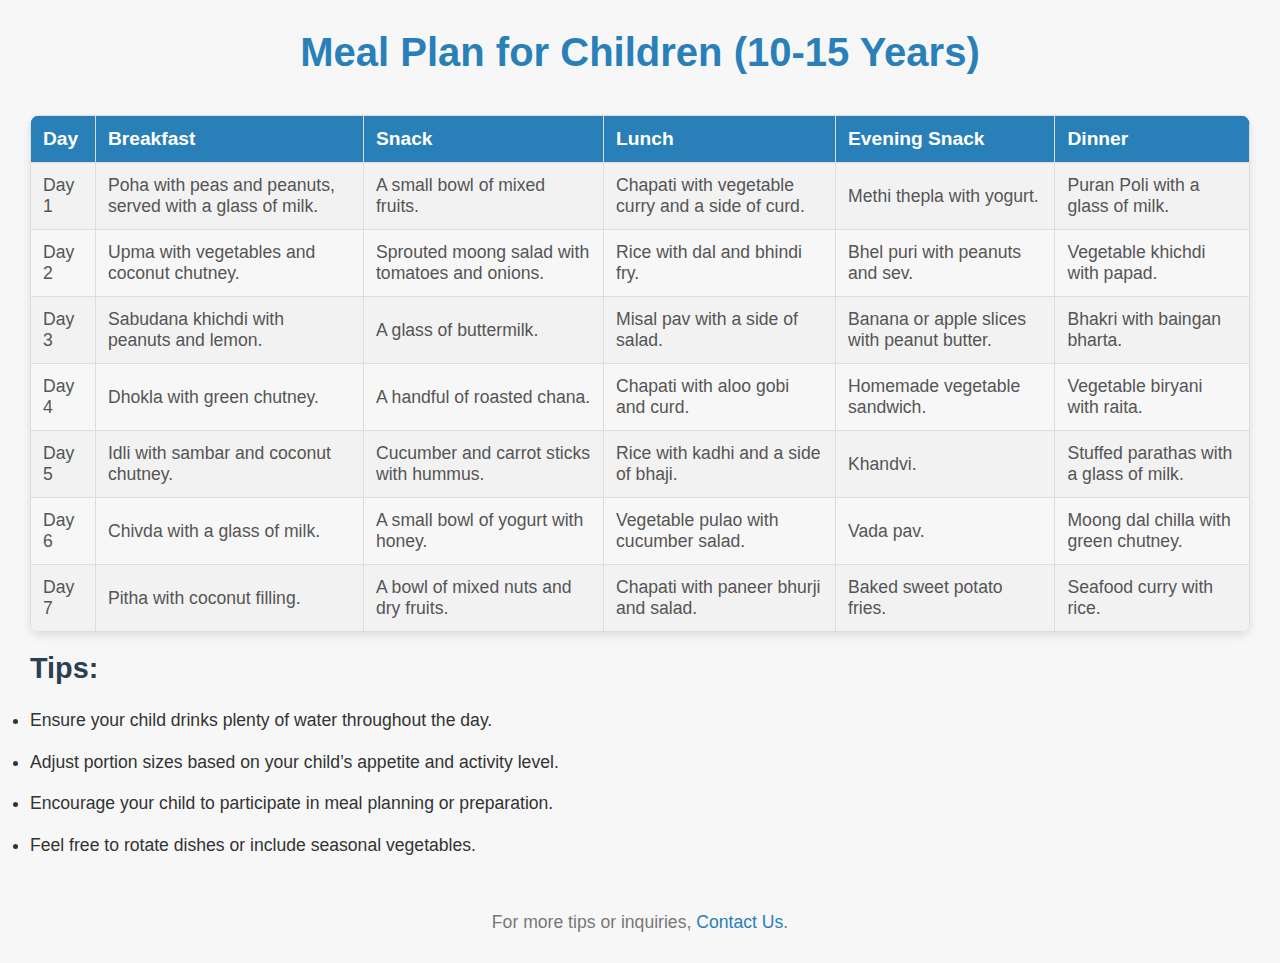
<file: 10_15.html>
<!DOCTYPE html>
<html lang="en">
<head>
    <meta charset="UTF-8">
    <meta name="viewport" content="width=device-width, initial-scale=1.0">
    <title>Meal Plan for Children (10-15 Years)</title>
    <style>
        /* Global Styling */
        * {
            margin: 0;
            padding: 0;
            box-sizing: border-box;
        }

        body {
            font-family: 'Segoe UI', Tahoma, Geneva, Verdana, sans-serif;
            background-color: #f7f7f7;
            color: #333;
            padding: 30px;
        }

        h1 {
            text-align: center;
            color: #2980b9;
            font-size: 2.5em;
            margin-bottom: 40px;
        }

        h2 {
            color: #2c3e50;
            font-size: 1.8em;
            margin-bottom: 20px;
        }

        table {
            width: 100%;
            border-collapse: collapse;
            margin: 20px 0;
            border-radius: 10px;
            overflow: hidden;
            box-shadow: 0 4px 10px rgba(0, 0, 0, 0.1);
        }

        th, td {
            border: 1px solid #ddd;
            padding: 12px;
            text-align: left;
            font-size: 1.1em;
        }

        th {
            background-color: #2980b9;
            color: white;
            font-size: 1.2em;
        }

        tr:nth-child(even) {
            background-color: #f2f2f2;
        }

        tr:hover {
            background-color: #ecf0f1;
        }

        td {
            color: #555;
        }

        td, th {
            transition: background-color 0.3s ease;
        }

        tr:hover td, tr:hover th {
            background-color: #dfe6e9;
        }

        /* List Styling */
        ul {
            font-size: 1.1em;
            margin: 15px 0;
            line-height: 1.8;
        }

        ul li {
            margin-bottom: 10px;
        }

        /* Button (optional for future) */
        .download-btn {
            display: inline-block;
            background-color: #27ae60;
            color: white;
            padding: 12px 25px;
            border-radius: 30px;
            text-align: center;
            font-size: 1.2em;
            text-decoration: none;
            margin-top: 20px;
            transition: background-color 0.3s ease;
        }

        .download-btn:hover {
            background-color: #2ecc71;
        }

        /* Responsive Design */
        @media (max-width: 768px) {
            body {
                padding: 15px;
            }

            h1 {
                font-size: 2em;
            }

            h2 {
                font-size: 1.5em;
            }

            table {
                font-size: 1em;
                overflow-x: auto;
                display: block;
            }

            .download-btn {
                font-size: 1em;
                padding: 10px 20px;
            }
        }

        /* Footer Section */
        footer {
            margin-top: 50px;
            text-align: center;
            font-size: 1.1em;
            color: #777;
        }

        footer a {
            color: #2980b9;
            text-decoration: none;
        }

        footer a:hover {
            text-decoration: underline;
        }
    </style>
</head>
<body>

    <h1>Meal Plan for Children (10-15 Years)</h1>
    <table>
        <tr>
            <th>Day</th>
            <th>Breakfast</th>
            <th>Snack</th>
            <th>Lunch</th>
            <th>Evening Snack</th>
            <th>Dinner</th>
        </tr>
        <tr>
            <td>Day 1</td>
            <td>Poha with peas and peanuts, served with a glass of milk.</td>
            <td>A small bowl of mixed fruits.</td>
            <td>Chapati with vegetable curry and a side of curd.</td>
            <td>Methi thepla with yogurt.</td>
            <td>Puran Poli with a glass of milk.</td>
        </tr>
        <tr>
            <td>Day 2</td>
            <td>Upma with vegetables and coconut chutney.</td>
            <td>Sprouted moong salad with tomatoes and onions.</td>
            <td>Rice with dal and bhindi fry.</td>
            <td>Bhel puri with peanuts and sev.</td>
            <td>Vegetable khichdi with papad.</td>
        </tr>
        <tr>
            <td>Day 3</td>
            <td>Sabudana khichdi with peanuts and lemon.</td>
            <td>A glass of buttermilk.</td>
            <td>Misal pav with a side of salad.</td>
            <td>Banana or apple slices with peanut butter.</td>
            <td>Bhakri with baingan bharta.</td>
        </tr>
        <tr>
            <td>Day 4</td>
            <td>Dhokla with green chutney.</td>
            <td>A handful of roasted chana.</td>
            <td>Chapati with aloo gobi and curd.</td>
            <td>Homemade vegetable sandwich.</td>
            <td>Vegetable biryani with raita.</td>
        </tr>
        <tr>
            <td>Day 5</td>
            <td>Idli with sambar and coconut chutney.</td>
            <td>Cucumber and carrot sticks with hummus.</td>
            <td>Rice with kadhi and a side of bhaji.</td>
            <td>Khandvi.</td>
            <td>Stuffed parathas with a glass of milk.</td>
        </tr>
        <tr>
            <td>Day 6</td>
            <td>Chivda with a glass of milk.</td>
            <td>A small bowl of yogurt with honey.</td>
            <td>Vegetable pulao with cucumber salad.</td>
            <td>Vada pav.</td>
            <td>Moong dal chilla with green chutney.</td>
        </tr>
        <tr>
            <td>Day 7</td>
            <td>Pitha with coconut filling.</td>
            <td>A bowl of mixed nuts and dry fruits.</td>
            <td>Chapati with paneer bhurji and salad.</td>
            <td>Baked sweet potato fries.</td>
            <td>Seafood curry with rice.</td>
        </tr>
    </table>

    <h2>Tips:</h2>
    <ul>
        <li>Ensure your child drinks plenty of water throughout the day.</li>
        <li>Adjust portion sizes based on your child’s appetite and activity level.</li>
        <li>Encourage your child to participate in meal planning or preparation.</li>
        <li>Feel free to rotate dishes or include seasonal vegetables.</li>
    </ul>

    <!-- Optional download button -->
    <!-- <a href="#" class="download-btn">Download Meal Plan</a> -->

    <!-- Footer -->
    <footer>
        <p>For more tips or inquiries, <a href="#">Contact Us</a>.</p>
    </footer>

</body>
</html>
</file>
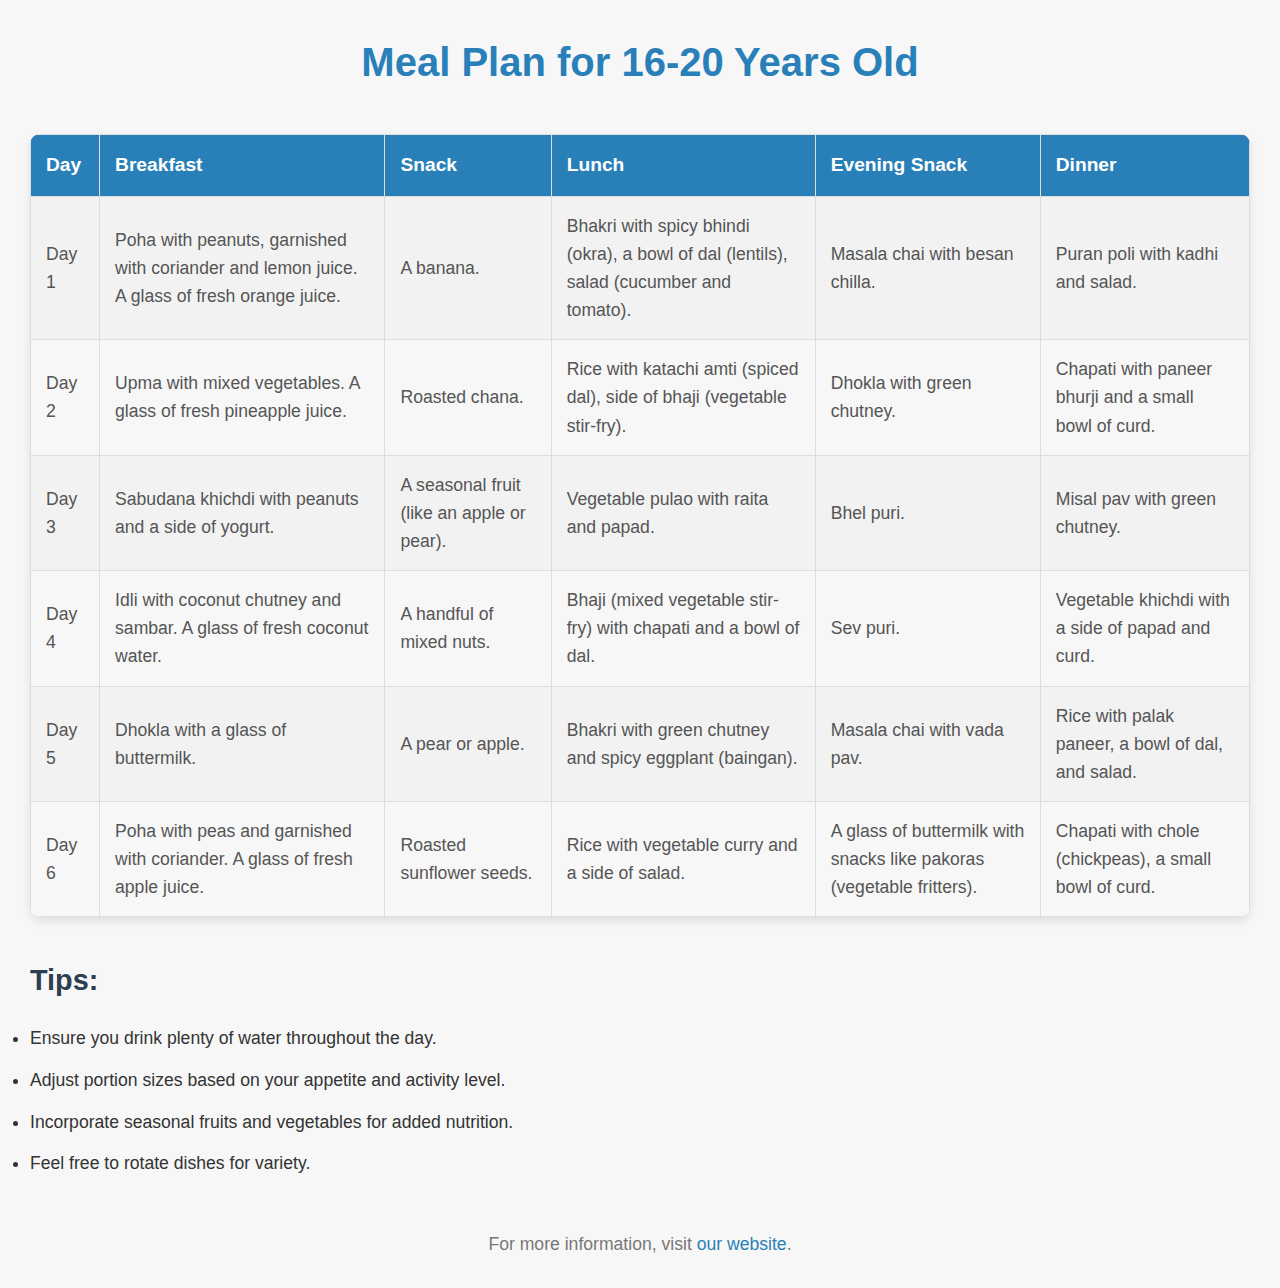
<file: 16-20.html>
<!DOCTYPE html>
<html lang="en">
<head>
    <meta charset="UTF-8">
    <meta name="viewport" content="width=device-width, initial-scale=1.0">
    <title> Meal Plan for 16-20 Years Old</title>
    <style>
        /* Global Styles */
        * {
            margin: 0;
            padding: 0;
            box-sizing: border-box;
        }

        body {
            font-family: 'Segoe UI', Tahoma, Geneva, Verdana, sans-serif;
            background-color: #f7f7f7;
            color: #333;
            padding: 30px;
            line-height: 1.6;
        }

        h1 {
            text-align: center;
            color: #2980b9;
            font-size: 2.5em;
            margin-bottom: 40px;
        }

        h2 {
            color: #2c3e50;
            font-size: 1.8em;
            margin-bottom: 20px;
        }

        table {
            width: 100%;
            border-collapse: collapse;
            margin-bottom: 40px;
            border-radius: 10px;
            overflow: hidden;
            box-shadow: 0 4px 10px rgba(0, 0, 0, 0.1);
        }

        th, td {
            border: 1px solid #ddd;
            padding: 15px;
            text-align: left;
            font-size: 1.1em;
        }

        th {
            background-color: #2980b9;
            color: white;
            font-size: 1.2em;
        }

        tr:nth-child(even) {
            background-color: #f2f2f2;
        }

        tr:hover {
            background-color: #ecf0f1;
        }

        td {
            color: #555;
        }

        td, th {
            transition: background-color 0.3s ease;
        }

        tr:hover td, tr:hover th {
            background-color: #dfe6e9;
        }

        /* List Styling */
        ul {
            font-size: 1.1em;
            margin: 15px 0;
            line-height: 1.8;
        }

        ul li {
            margin-bottom: 10px;
        }

        /* Responsive Design */
        @media (max-width: 768px) {
            body {
                padding: 15px;
            }

            h1 {
                font-size: 2em;
            }

            h2 {
                font-size: 1.5em;
            }

            table {
                font-size: 1em;
            }

            td, th {
                padding: 10px;
            }
        }

        /* Footer */
        footer {
            margin-top: 50px;
            text-align: center;
            font-size: 1.1em;
            color: #777;
        }

        footer a {
            color: #2980b9;
            text-decoration: none;
        }

        footer a:hover {
            text-decoration: underline;
        }
    </style>
</head>
<body>

    <h1>Meal Plan for 16-20 Years Old</h1>

    <table>
        <tr>
            <th>Day</th>
            <th>Breakfast</th>
            <th>Snack</th>
            <th>Lunch</th>
            <th>Evening Snack</th>
            <th>Dinner</th>
        </tr>
        <tr>
            <td>Day 1</td>
            <td>Poha with peanuts, garnished with coriander and lemon juice. A glass of fresh orange juice.</td>
            <td>A banana.</td>
            <td>Bhakri with spicy bhindi (okra), a bowl of dal (lentils), salad (cucumber and tomato).</td>
            <td>Masala chai with besan chilla.</td>
            <td>Puran poli with kadhi and salad.</td>
        </tr>
        <tr>
            <td>Day 2</td>
            <td>Upma with mixed vegetables. A glass of fresh pineapple juice.</td>
            <td>Roasted chana.</td>
            <td>Rice with katachi amti (spiced dal), side of bhaji (vegetable stir-fry).</td>
            <td>Dhokla with green chutney.</td>
            <td>Chapati with paneer bhurji and a small bowl of curd.</td>
        </tr>
        <tr>
            <td>Day 3</td>
            <td>Sabudana khichdi with peanuts and a side of yogurt.</td>
            <td>A seasonal fruit (like an apple or pear).</td>
            <td>Vegetable pulao with raita and papad.</td>
            <td>Bhel puri.</td>
            <td>Misal pav with green chutney.</td>
        </tr>
        <tr>
            <td>Day 4</td>
            <td>Idli with coconut chutney and sambar. A glass of fresh coconut water.</td>
            <td>A handful of mixed nuts.</td>
            <td>Bhaji (mixed vegetable stir-fry) with chapati and a bowl of dal.</td>
            <td>Sev puri.</td>
            <td>Vegetable khichdi with a side of papad and curd.</td>
        </tr>
        <tr>
            <td>Day 5</td>
            <td>Dhokla with a glass of buttermilk.</td>
            <td>A pear or apple.</td>
            <td>Bhakri with green chutney and spicy eggplant (baingan).</td>
            <td>Masala chai with vada pav.</td>
            <td>Rice with palak paneer, a bowl of dal, and salad.</td>
        </tr>
        <tr>
            <td>Day 6</td>
            <td>Poha with peas and garnished with coriander. A glass of fresh apple juice.</td>
            <td>Roasted sunflower seeds.</td>
            <td>Rice with vegetable curry and a side of salad.</td>
            <td>A glass of buttermilk with snacks like pakoras (vegetable fritters).</td>
            <td>Chapati with chole (chickpeas), a small bowl of curd.</td>
        </tr>
    </table>

    <h2>Tips:</h2>
    <ul>
        <li>Ensure you drink plenty of water throughout the day.</li>
        <li>Adjust portion sizes based on your appetite and activity level.</li>
        <li>Incorporate seasonal fruits and vegetables for added nutrition.</li>
        <li>Feel free to rotate dishes for variety.</li>
    </ul>

    <!-- Footer -->
    <footer>
        <p>For more information, visit <a href="#">our website</a>.</p>
    </footer>

</body>
</html>
</file>
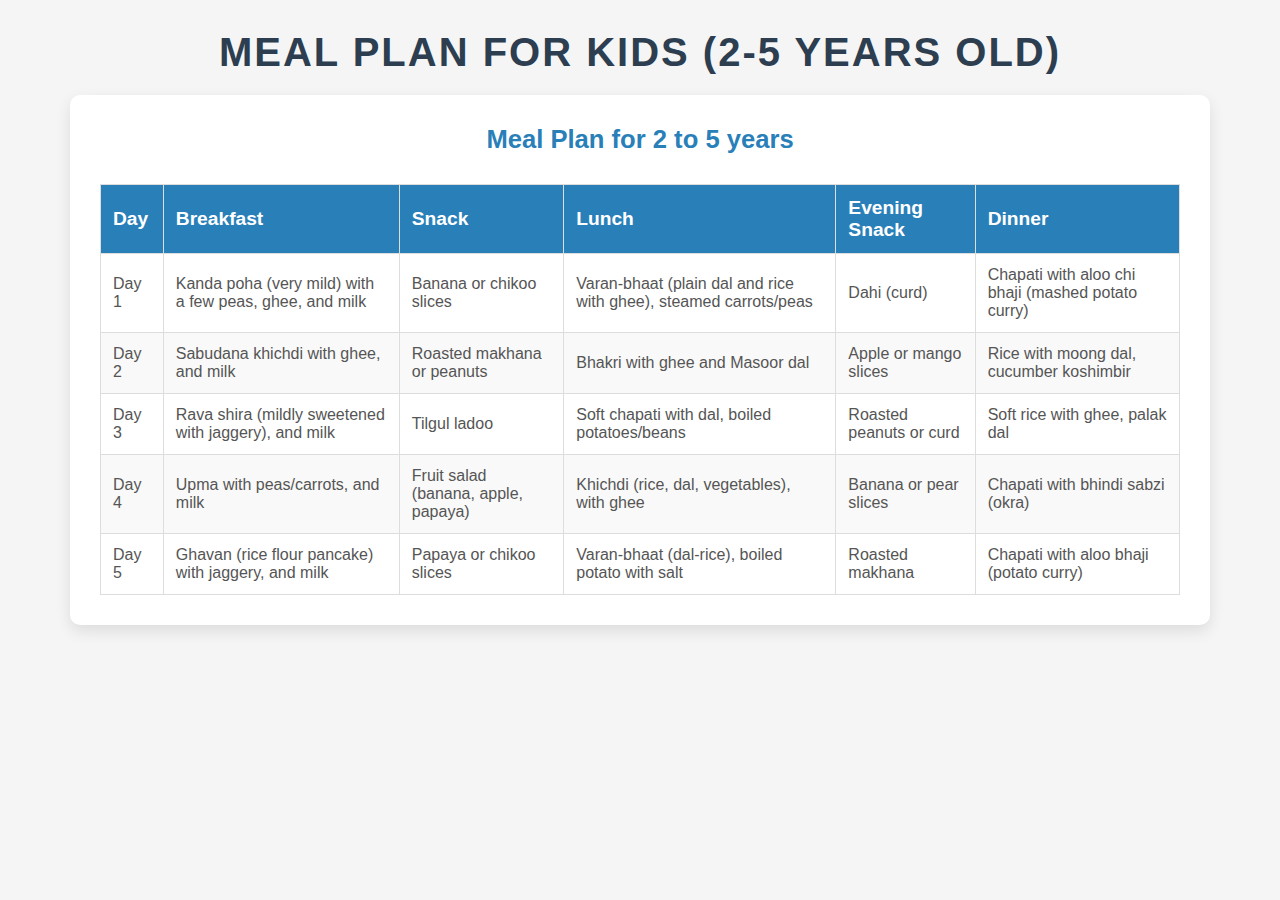
<file: 2_5.html>
<!DOCTYPE html>
<html lang="en">
<head>
    <meta charset="UTF-8">
    <meta name="viewport" content="width=device-width, initial-scale=1.0">
    <title>Meal Plan for Kids (2-5 years old)</title>
    <style>
        /* Basic Reset */
        * {
            margin: 0;
            padding: 0;
            box-sizing: border-box;
        }
        
        body {
            font-family: 'Segoe UI', Tahoma, Geneva, Verdana, sans-serif; /* Clean, modern font */
            background-color: #f5f5f5; /* Light background for readability */
            color: #333;
            margin: 0;
            padding: 0;
        }
        
        .container {
            max-width: 1200px;
            margin: 0 auto;
            padding: 30px;
        }
        
        .meal-plan {
            background-color: #ffffff;
            padding: 30px;
            border-radius: 10px;
            box-shadow: 0 6px 15px rgba(0, 0, 0, 0.1);
        }
        
        h1 {
            color: #2c3e50;
            text-align: center;
            font-size: 2.5em;
            margin-bottom: 20px;
            text-transform: uppercase;
            letter-spacing: 2px;
        }

        h2 {
            color: #2980b9;
            font-size: 1.6em;
            margin-bottom: 20px;
            text-align: center;
        }

        h3 {
            font-size: 1.3em;
            color: #34495e;
            margin-bottom: 10px;
        }

        table {
            width: 100%;
            border-collapse: collapse;
            margin-top: 30px;
            overflow-x: auto;
            display: block;
        }

        th, td {
            padding: 12px;
            text-align: left;
            border: 1px solid #ddd;
        }

        th {
            background-color: #2980b9;
            color: #ffffff;
            font-size: 1.2em;
        }

        tr:nth-child(even) {
            background-color: #f9f9f9;
        }

        tr:hover {
            background-color: #f1c40f;
            transition: all 0.3s ease;
        }

        td {
            font-size: 1em;
            color: #555;
        }

        input[type="submit"] {
            background-color: #27ae60;
            color: white;
            padding: 15px 30px;
            border: none;
            border-radius: 30px;
            font-size: 1.1em;
            cursor: pointer;
            display: block;
            margin: 30px auto 0;
            transition: background-color 0.3s ease, transform 0.3s ease;
        }

        input[type="submit"]:hover {
            background-color: #2ecc71;
            transform: translateY(-5px);
        }

        input[type="submit"]:active {
            background-color: #1e8449;
        }
        
        /* Responsive Design */
        @media (max-width: 768px) {
            h1 {
                font-size: 2em;
            }

            h2 {
                font-size: 1.4em;
            }

            table {
                font-size: 0.9em;
                overflow-x: auto;
                display: block;
            }

            input[type="submit"] {
                padding: 12px 25px;
                font-size: 1em;
            }
        }
    </style>
</head>
<body>

    <div class="container">
        <h1>Meal Plan for Kids (2-5 years old)</h1>
        
        <div class="meal-plan">
            <form onsubmit="return false;">
                <h2>Meal Plan for 2 to 5 years</h2>
             
            </form>

            <table>
                <thead>
                    <tr>
                        <th>Day</th>
                        <th>Breakfast</th>
                        <th>Snack</th>
                        <th>Lunch</th>
                        <th>Evening Snack</th>
                        <th>Dinner</th>
                    </tr>
                </thead>
                <tbody>
                    <tr>
                        <td>Day 1</td>
                        <td>Kanda poha (very mild) with a few peas, ghee, and milk</td>
                        <td>Banana or chikoo slices</td>
                        <td>Varan-bhaat (plain dal and rice with ghee), steamed carrots/peas</td>
                        <td>Dahi (curd)</td>
                        <td>Chapati with aloo chi bhaji (mashed potato curry)</td>
                    </tr>
                    <tr>
                        <td>Day 2</td>
                        <td>Sabudana khichdi with ghee, and milk</td>
                        <td>Roasted makhana or peanuts</td>
                        <td>Bhakri with ghee and Masoor dal</td>
                        <td>Apple or mango slices</td>
                        <td>Rice with moong dal, cucumber koshimbir</td>
                    </tr>
                    <tr>
                        <td>Day 3</td>
                        <td>Rava shira (mildly sweetened with jaggery), and milk</td>
                        <td>Tilgul ladoo</td>
                        <td>Soft chapati with dal, boiled potatoes/beans</td>
                        <td>Roasted peanuts or curd</td>
                        <td>Soft rice with ghee, palak dal</td>
                    </tr>
                    <tr>
                        <td>Day 4</td>
                        <td>Upma with peas/carrots, and milk</td>
                        <td>Fruit salad (banana, apple, papaya)</td>
                        <td>Khichdi (rice, dal, vegetables), with ghee</td>
                        <td>Banana or pear slices</td>
                        <td>Chapati with bhindi sabzi (okra)</td>
                    </tr>
                    <tr>
                        <td>Day 5</td>
                        <td>Ghavan (rice flour pancake) with jaggery, and milk</td>
                        <td>Papaya or chikoo slices</td>
                        <td>Varan-bhaat (dal-rice), boiled potato with salt</td>
                        <td>Roasted makhana</td>
                        <td>Chapati with aloo bhaji (potato curry)</td>
                    </tr>
                </tbody>
            </table>
        </div>
    </div>

</body>
</html>
</file>
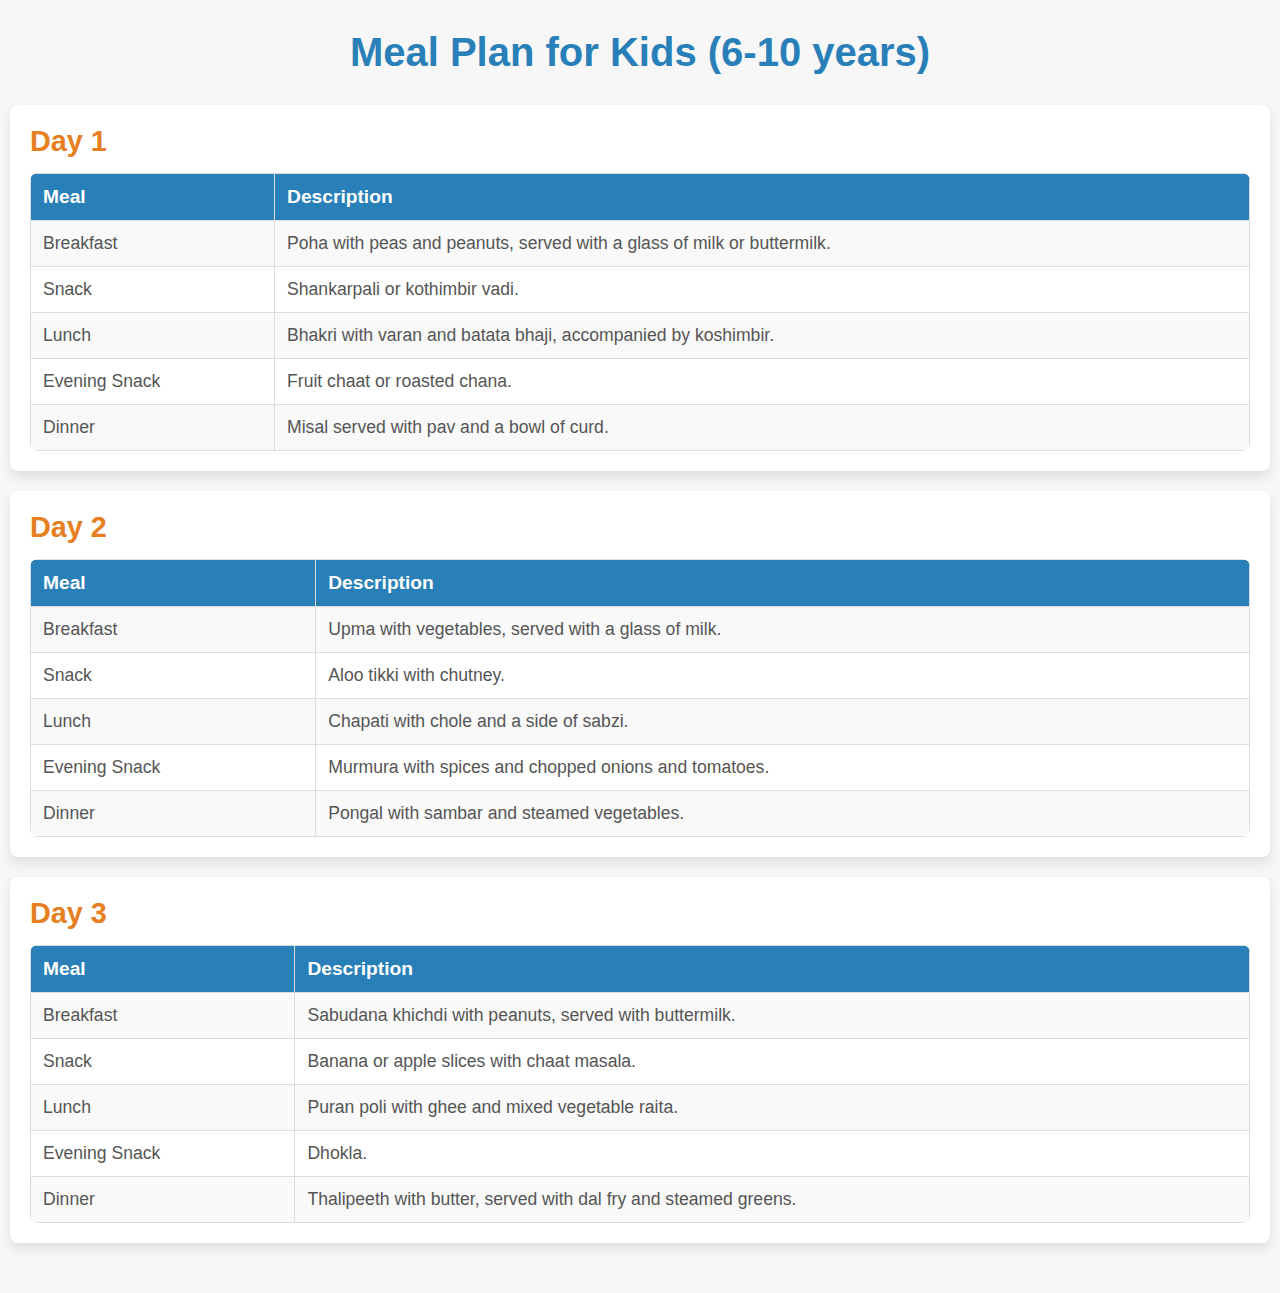
<file: 6_10.html>
<!DOCTYPE html>
<html lang="en">
<head>
    <meta charset="UTF-8">
    <meta name="viewport" content="width=device-width, initial-scale=1.0">
    <title>Meal Plan for Kids</title>
    <style>
        /* Basic Reset */
        * {
            margin: 0;
            padding: 0;
            box-sizing: border-box;
        }

        body {
            font-family: 'Segoe UI', Tahoma, Geneva, Verdana, sans-serif; /* Clean, modern font */
            background-color: #f7f7f7;
            color: #333;
            padding: 30px 10px;
        }

        h1 {
            text-align: center;
            color: #2980b9;
            font-size: 2.5em;
            margin-bottom: 30px;
        }

        h2 {
            color: #e67e22;
            font-size: 1.8em;
            margin-bottom: 15px;
        }

        .meal-plan {
            background-color: #ffffff;
            margin: 20px 0;
            border-radius: 8px;
            box-shadow: 0 6px 12px rgba(0, 0, 0, 0.1);
            padding: 20px;
        }

        table {
            width: 100%;
            border-collapse: collapse;
            margin-top: 10px;
            border-radius: 8px;
            overflow: hidden;
        }

        th, td {
            border: 1px solid #ddd;
            padding: 12px;
            text-align: left;
            font-size: 1.1em;
        }

        th {
            background-color: #2980b9;
            color: white;
            font-size: 1.2em;
        }

        tr:nth-child(even) {
            background-color: #f9f9f9;
        }

        tr:hover {
            background-color: #f39c12;
            transition: background-color 0.3s ease;
        }

        td {
            color: #555;
        }

        /* Button for downloading meal plan */
        .download-btn {
            display: inline-block;
            background-color: #27ae60;
            color: white;
            padding: 12px 25px;
            border-radius: 30px;
            text-align: center;
            text-decoration: none;
            font-size: 1.1em;
            margin: 20px 0;
            transition: background-color 0.3s ease, transform 0.3s ease;
        }

        .download-btn:hover {
            background-color: #2ecc71;
            transform: translateY(-5px);
        }

        /* Responsive Design */
        @media (max-width: 768px) {
            body {
                padding: 15px;
            }

            h1 {
                font-size: 2em;
            }

            h2 {
                font-size: 1.6em;
            }

            table {
                font-size: 1em;
                overflow-x: auto;
                display: block;
            }

            .meal-plan {
                padding: 15px;
            }

            .download-btn {
                padding: 10px 20px;
                font-size: 1em;
            }
        }
    </style>
</head>
<body>

    <h1>Meal Plan for Kids (6-10 years)</h1>

    <!-- Day 1 -->
    <div class="meal-plan">
        <h2>Day 1</h2>
        <table>
            <tr>
                <th>Meal</th>
                <th>Description</th>
            </tr>
            <tr>
                <td>Breakfast</td>
                <td>Poha with peas and peanuts, served with a glass of milk or buttermilk.</td>
            </tr>
            <tr>
                <td>Snack</td>
                <td>Shankarpali or kothimbir vadi.</td>
            </tr>
            <tr>
                <td>Lunch</td>
                <td>Bhakri with varan and batata bhaji, accompanied by koshimbir.</td>
            </tr>
            <tr>
                <td>Evening Snack</td>
                <td>Fruit chaat or roasted chana.</td>
            </tr>
            <tr>
                <td>Dinner</td>
                <td>Misal served with pav and a bowl of curd.</td>
            </tr>
        </table>
    </div>

    <!-- Day 2 -->
    <div class="meal-plan">
        <h2>Day 2</h2>
        <table>
            <tr>
                <th>Meal</th>
                <th>Description</th>
            </tr>
            <tr>
                <td>Breakfast</td>
                <td>Upma with vegetables, served with a glass of milk.</td>
            </tr>
            <tr>
                <td>Snack</td>
                <td>Aloo tikki with chutney.</td>
            </tr>
            <tr>
                <td>Lunch</td>
                <td>Chapati with chole and a side of sabzi.</td>
            </tr>
            <tr>
                <td>Evening Snack</td>
                <td>Murmura with spices and chopped onions and tomatoes.</td>
            </tr>
            <tr>
                <td>Dinner</td>
                <td>Pongal with sambar and steamed vegetables.</td>
            </tr>
        </table>
    </div>

    <!-- Day 3 -->
    <div class="meal-plan">
        <h2>Day 3</h2>
        <table>
            <tr>
                <th>Meal</th>
                <th>Description</th>
            </tr>
            <tr>
                <td>Breakfast</td>
                <td>Sabudana khichdi with peanuts, served with buttermilk.</td>
            </tr>
            <tr>
                <td>Snack</td>
                <td>Banana or apple slices with chaat masala.</td>
            </tr>
            <tr>
                <td>Lunch</td>
                <td>Puran poli with ghee and mixed vegetable raita.</td>
            </tr>
            <tr>
                <td>Evening Snack</td>
                <td>Dhokla.</td>
            </tr>
            <tr>
                <td>Dinner</td>
                <td>Thalipeeth with butter, served with dal fry and steamed greens.</td>
            </tr>
        </table>
    </div>

    <!-- Add More Days as needed -->


</body>
</html>
</file>
